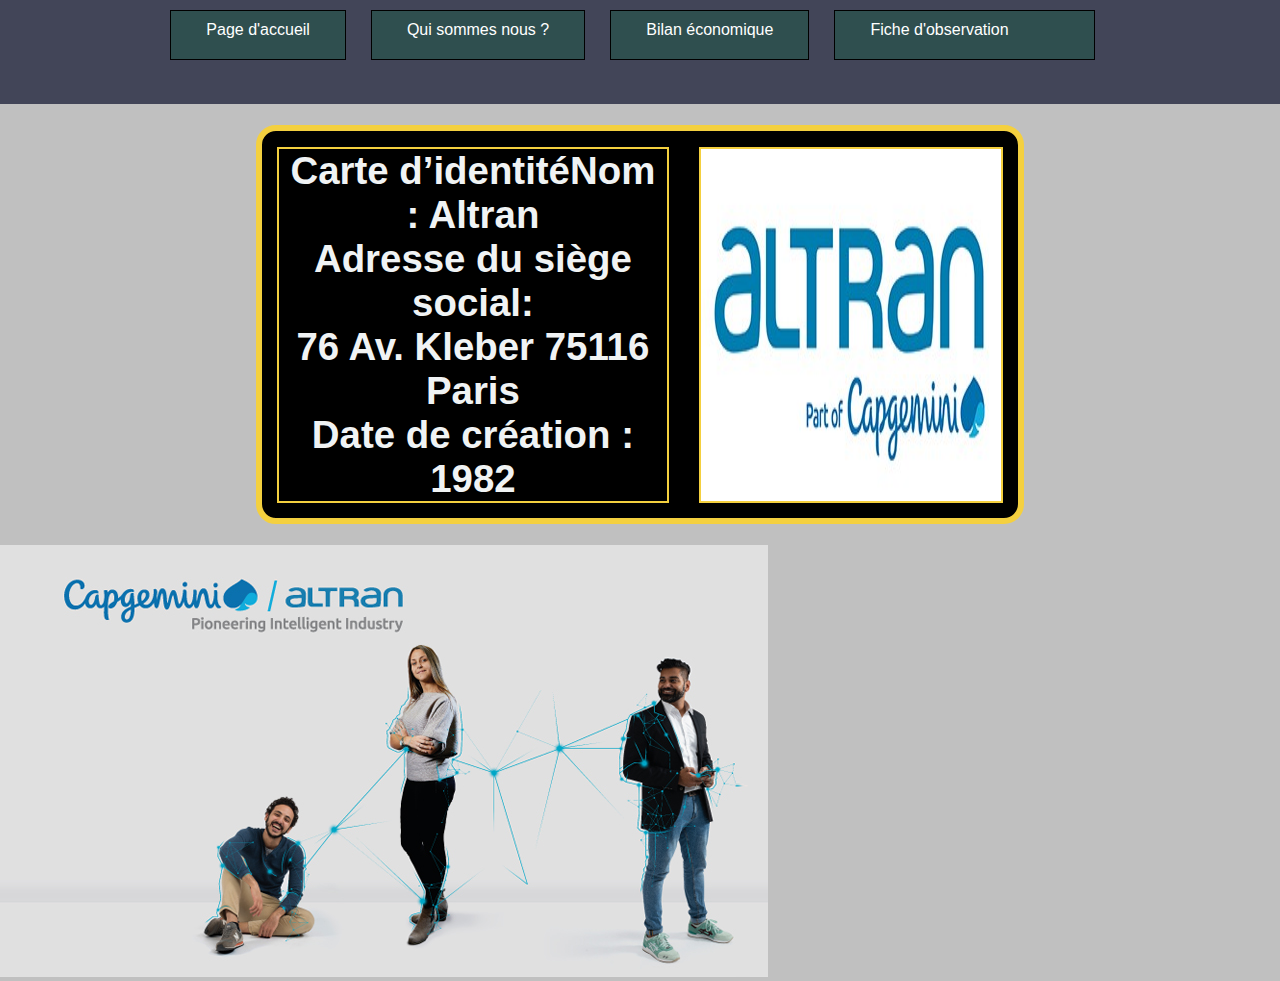
<file: index.html>
<!-- Page d'Asim SAK -->

<!DOCTYPE html>
<html lang="fr"> 
<head>
	<meta charset="utf-8">
	
	<title>Altran</title>
	<link href="styles/page_accueil.css" rel="stylesheet">
	<link rel="icon" href="favicon.ico" sizes="16x16" type="image/png">
</head>
<body>
	<nav>
		<ul>
			<li id="page_accueil"><a href="#">Page d'accueil</a></li>
			<li id="infos"><a href="pages/qui_sommes_nous.html">Qui sommes nous ?</a></li>
			<li id="bilan"><a href="pages/bilan_economique.html">Bilan économique</a></li>
			<li id="fiche_observation"><a href="pages/fiche_observation.html">Fiche d'observation<a></li>
		</ul>
	</nav>
	<div id="conteneur">

		
		<h1><p><span>Carte d’identité</span>Nom : Altran<br>Adresse du siège social:<br>76 Av. Kleber 75116 Paris<br>Date de création : 1982</p>
			<img src="images/logo.jpg" title="logo de Altran" alt="logo de Altran"/>
		</h1>
		<img id="img" src="images/Image-Altran.jpg " alt="image Altran">
		
	</div>
</body>
</html>
</file>
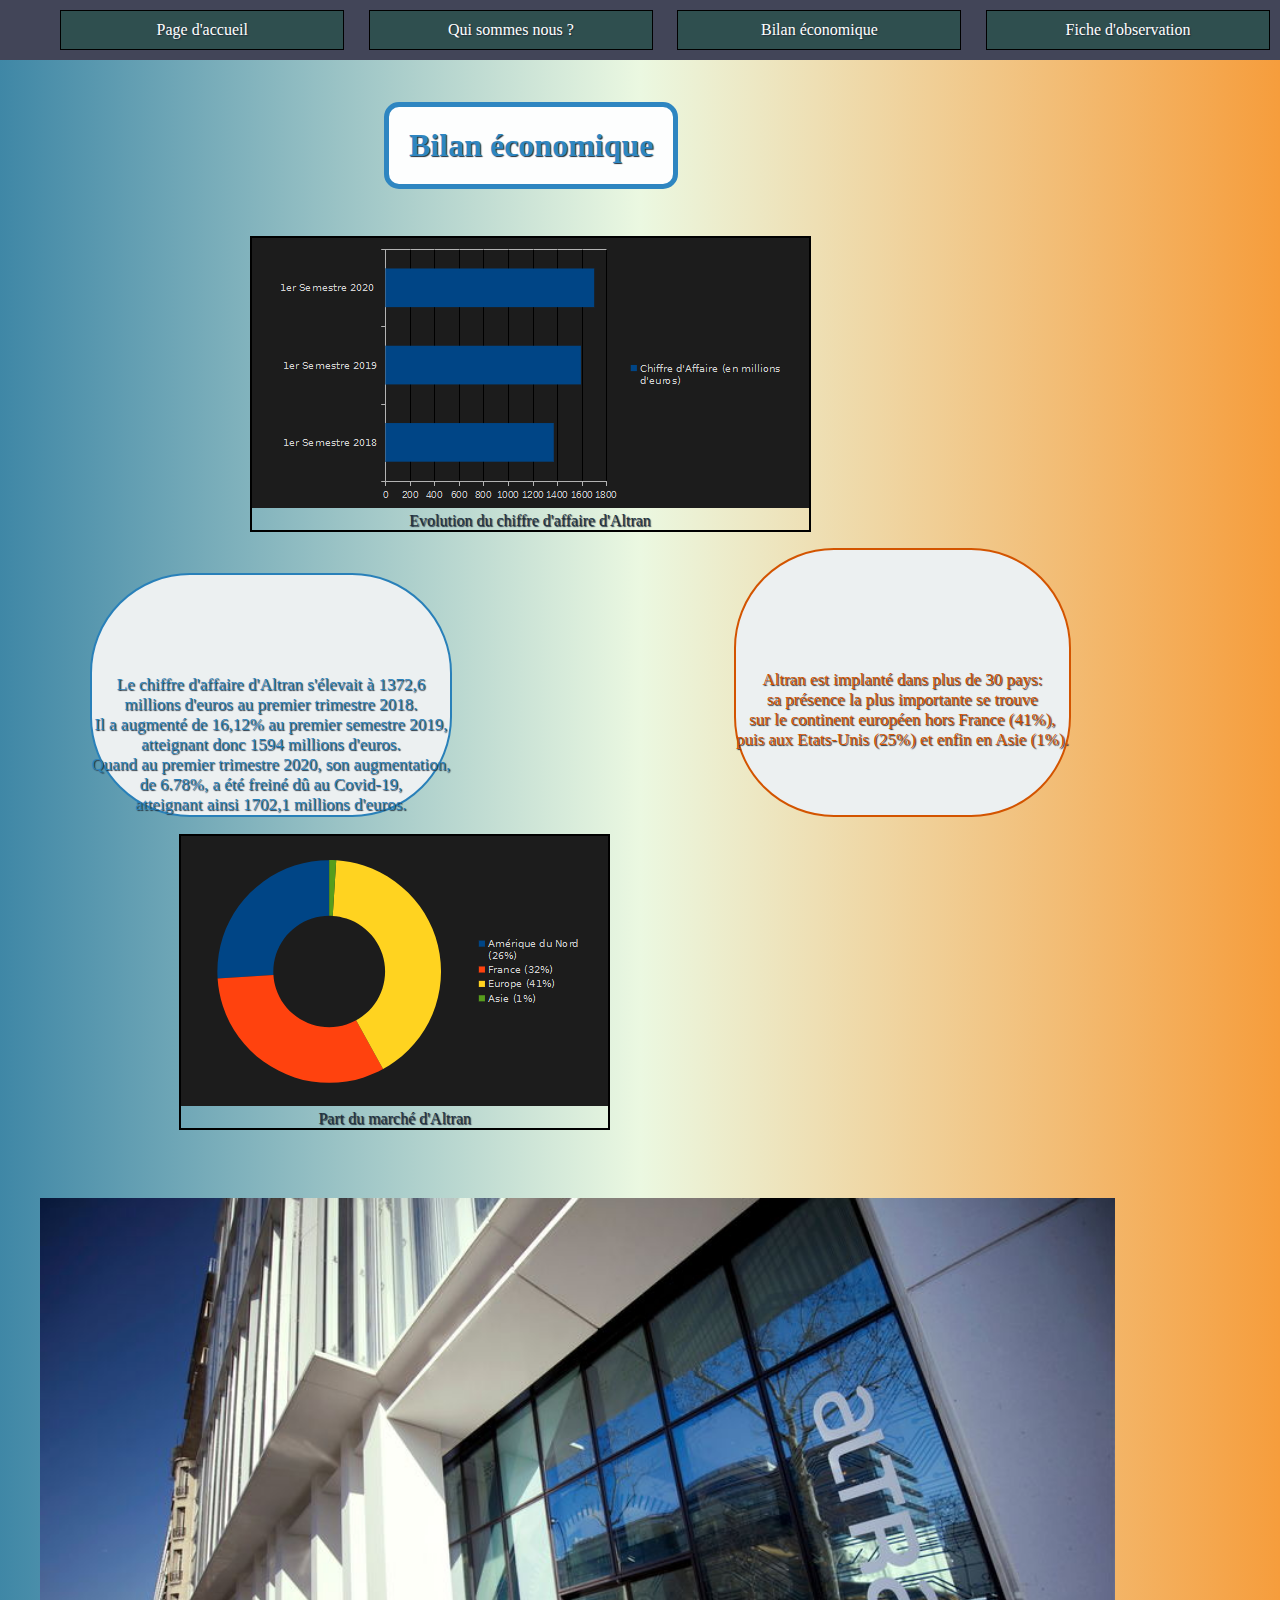
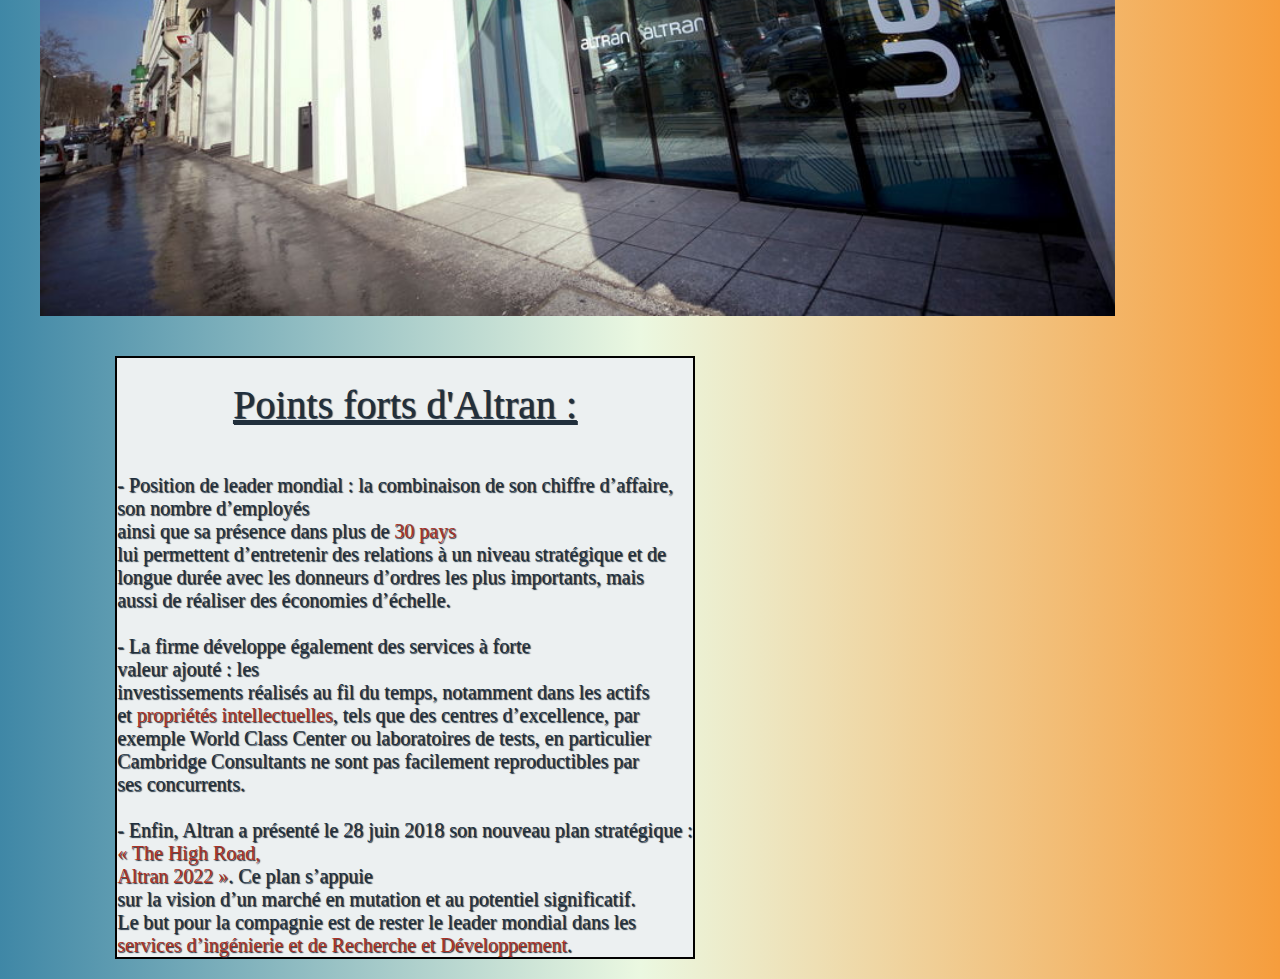
<file: pages/bilan_economique.html>
<!-- Page de Eliot -->

<!DOCTYPE html>
<html lang="fr">
<head>
	<meta charset="utf-8">
	<meta name="viewport" content="width=device-width, initial-scale=1.0">
	<title>Altran</title>
	<link href="../styles/bilan_economique.css" rel="stylesheet">
</head>
<body>
	<nav>
		<ul>
			<li id="page_accueil"><a href="../index.html">Page d'accueil</a></li>
			<li id="infos"><a href="qui_sommes_nous.html">Qui sommes nous ?</a></li>
			<li id="bilan"><a href="#">Bilan économique</a></li>
			<li id="fiche_observation"><a href="../pages/fiche_observation.html">Fiche d'observation</a></li>
		</ul>
	</nav>
	
     <div>
	
	<h1 id="titre">Bilan économique</h1>
	
		<figure id="figure1">
			<img id="chiffre_affaire" src="../images/chiffre_affaire.png" title="Evolution chiffre d'affaire sur la période 2018-2020" alt="Evolution chiffre d'affaire sur la période 2018-2020"/>
			<figcaption class="figcaption1">Evolution du chiffre d'affaire d'Altran</figcaption>
		</figure>

		<p id="p1"><br/><br/><br/><br/><br/>Le chiffre d'affaire d'Altran s'élevait à 1372,6 <br/>millions
			d'euros au premier trimestre 2018.<br/> Il a augmenté de 16,12% au premier semestre 2019,
			<br/>atteignant donc 1594 millions d'euros.<br/> Quand au premier trimestre 2020, son augmentation,
			<br/> de 6.78%, a été freiné dû au Covid-19,<br/> atteignant ainsi 1702,1 millions d'euros.</p>

		<p id="p2"><br/><br/><br/><br/><br/><br/>Altran est implanté dans plus de 30 pays: <br/>sa présence la plus
		importante se trouve <br/>sur le continent européen hors France (41%), <br/>puis aux Etats-Unis (25%)
		et enfin en Asie (1%).</p>

		<figure id="figure2">
			<img id="repartition_marche" src="../images/repartition_marche.png" title="Répartition des marchés d'Altran dans le monde" alt="Répartition des marchés d'Altran dans le monde"/>
			<figcaption class="figcaption2">Part du marché d'Altran</figcaption>
		</figure>
	</div>

	<br/><br/>

	<div>
		<figure>
			<img id="altran" src="../images/batiment_altran.jpg" title="Batiment Altran" alt="Batiment Altran"/>
		</figure>
  		<p id="p3">
			  <br/>
				<span id="miniTitre">Points forts d'Altran : </span>
			  <br/><br/>
				- Position de leader mondial : la combinaison de
				son chiffre d’affaire, <br/> son nombre d’employés <br/> ainsi
			 	 que sa présence dans plus de <span class="important">30 pays</span>
				<br/> lui permettent d’entretenir des relations à un
				niveau stratégique et de <br/> longue durée avec
			  	les donneurs d’ordres les plus importants, mais <br/>
			  	aussi de réaliser des économies d’échelle.
			  <br/><br/>

				- La firme développe également des services à forte <br/> valeur ajouté :
				les <br/> investissements réalisés au fil du temps, notamment dans
				les actifs <br/> et <span class="important">propriétés intellectuelles</span>,
				tels que des centres d’excellence, par <br/> exemple World Class Center ou
				laboratoires de tests, en particulier <br/> Cambridge Consultants ne sont
				pas facilement reproductibles par <br/> ses concurrents.
				<br/><br/>

				- Enfin, Altran a présenté le 28 juin 2018 son nouveau plan stratégique : <br/>
				<span class="important">« The High Road, <br/> Altran 2022 »</span>. Ce plan s’appuie
				<br/> sur la vision d’un marché en mutation et au potentiel significatif. <br/>
				Le but pour la compagnie est de rester le leader mondial dans les <br/>
				<span class="important">services d’ingénierie et de Recherche et Développement</span>.</p>
       </div>
</body>
</html>
</file>
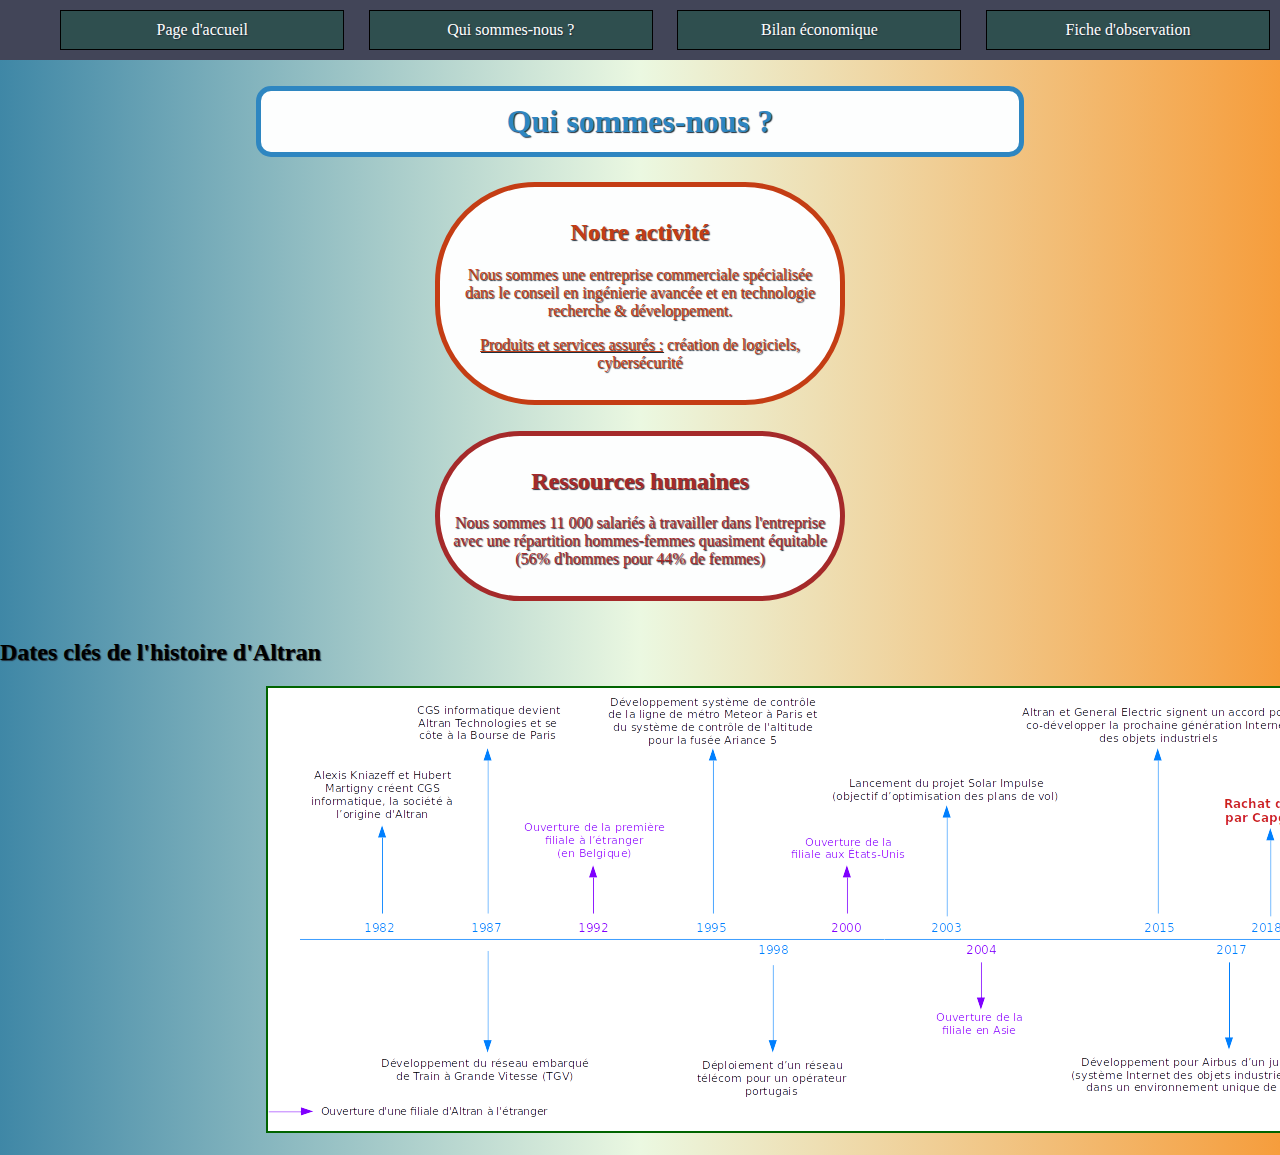
<file: pages/qui_sommes_nous.html>
<!-- Page crée par Florian-->

<!DOCTYPE html>
<html lang="fr"> 
<head>
	<meta charset="utf-8">
	
	<title>Altran</title>
	<link href="../styles/qui_sommes_nous.css" rel="stylesheet">
</head>
<body>
	<nav>
		<ul>
			<li id="page_accueil"><a href="../index.html">Page d'accueil</a></li>
			<li id="infos"><a href="#">Qui sommes-nous ?</a></li>
			<li id="bilan"><a href="bilan_economique.html">Bilan économique</a></li>
			<li id="fiche_observation"><a href="fiche_observation.html">Fiche d'observation</a></li>
		</ul>
	</nav>
	<footer>

	</footer>
	

	<h1 id="titre">Qui sommes-nous ?</h1>
	<div id="QuiSommesNous">
		<div id="Activite" class="col-6">
			<h2>Notre activité</h2>
			<p>
				Nous sommes une entreprise commerciale spécialisée dans le conseil en ingénierie avancée et en technologie recherche & développement.
			</p>
			<p>
				<a id="a1">Produits et services assurés :</a> création de logiciels, cybersécurité 
			</p>
		</div>
		
		<div id="RessHumaines" class="col-6">
			<h2>Ressources humaines</h2>
			<p>
				Nous sommes 11 000 salariés à travailler dans l'entreprise avec une répartition hommes-femmes quasiment équitable (56% d'hommes pour 44% de femmes)
			</p>
		</div>
	</div><br>

	<div>
		<div id="h22"><h2>Dates clés de l'histoire d'Altran</h2></div>
		<img id="imgfrise" src="../images/frise2.png" alt="Frise_chrono_Altran">
	</div><br>
</body>
</html>
</file>
<file: styles/page_accueil.css>
body {
	margin: 0px;
	padding: 0px;
	background-color: #C0C0C0;
	font-family: cursive, sans-serif;

}

nav{
	background-color: #424558;

	
}

nav ul {
	margin-top: 0px;
	padding: 10px;
	margin-left: 10px;
	display: flex;
	justify-content: center;
}

nav li {
	list-style-type: none;
	border: 1px solid black;
	margin-left: 2%; 	
	background-color: #2F4F4F;
	padding: 10px;
}

nav a {
	padding: 25px;
	text-decoration: none;
	color: #FFF;
}

#page_accueil:hover {
	border-top: 5px solid #E44D26;
	background-color: RGBa(228, 77, 38, 0.15);
}

#ent1:hover {
	border-top: 5px solid #0070BB;
	background-color: RGBa(000, 112, 192, 0.15);
}

#ent2:hover {
	border-top: 5px solid #F1DC4F;
	background-color: RGBa(241, 211, 79, 0.15);
}

#fiche_observation:hover {
	border-top: 5px solid #d7dbdd ;
	background-color: RGBa(231, 236, 241, 0.15);
}

#conteneur {
	justify-content: space-between;
	overflow: hidden;
}

#marge {
	float: left;
	border: 2px solid #707B7C;
	background-color: #707B7C;
	width: 15%;
}

h1 {
	border: 6px solid #f4d03f;
	background-color: #000;
	border-radius: 20px;
	margin-left: 20%;
	margin-right: 20%;
	display: flex;
}	

h1 p {
	border: 2px solid #f4d03f;
	color: #f0f3f4; 
	margin: 2%;
	text-align: center;
	font-size: 1.2em;
	font-family: Arial, sans-serif;
}

h1 img {
	border: 2px solid #f4d03f;
    margin: 2%;
}	

#para1 {
	height: 300px;
	border: 5px solid #17202a;
	margin-left: 15%;
	margin-top: 3%;
	margin-right: 15%;	
	padding: 10px;
	text-align: justify;
	color: #17202a;
}	

footer {
	background-color: #424558;
	height: 50px;

	
}
</file>
<file: styles/bilan_economique.css>
/* Page de Eliot */

body {
	margin: 0px;
	padding: 0px;
	font-family: Apple Chancery, cursive;
	text-shadow: 1px 1px 1px #212f3c;
	background: linear-gradient(0.25turn, #3f87a6, #ebf8e1, #f69d3c);
}

nav {
	background-color: #424558;
}

nav ul {
	margin-top: 0px;
	padding: 10px;
	margin-left: 2%;
	display: flex;
	justify-content: center;
}

nav li {
	width: 300px;
	list-style-type: none;
	border: 1px solid black;
	margin-left: 2%;
	background-color: #2F4F4F;
	padding: 10px;
	text-align: center;
}

nav a {
	padding: 25px;
	text-decoration: none;
	color: #FFF;
}

#page_accueil:hover {
	border-top: 5px solid #E44D26;
	background-color: RGBa(228, 77, 38, 0.15);
}

#infos:hover {
	border-top: 5px solid #0070BB;
	background-color: RGBa(000, 112, 192, 0.15);
}

#bilan:hover {
	border-top: 5px solid #F1DC4F;
	background-color: RGBa(241, 211, 79, 0.15);
}

#fiche_observation:hover {
	border-top: 5px solid #d7dbdd ;
	background-color: RGBa(231, 236, 241, 0.15);
}

div {
	display: flex;
	flex-wrap: wrap;
}

#p1 {
	border: 2px solid #2980b9;
	border-radius: 100px;
	background-color: #ecf0f1;
	font-size: 17px;
	margin-left: 7%;
	margin-top: 2%;
	text-align: center;
	color: #2980b9;
}

#p2 {
	border: 2px solid #d35400;
	border-radius: 100px;
	background-color: #ecf0f1;
	font-size: 17px;
	margin-left: 22%;
	text-align: center;
	margin-top: 0%;
	color: #d35400;
}

#p3 {
	border: 2px solid black;
	background-color: #ecf0f1;
	margin-left: 9%;
	color: #212f3c;
	text-align: justify;
	font-size: 20px;
}

#titre {
	border: 5px solid #2e86c1;
	border-radius: 15px;
	padding: 20px;
	margin-left: 30%;
	margin-right: 20%;
	margin-top: 2%;
	text-align: center;
	background-color: #fdfefe;
	color: #2e86c1;
}

figcaption {
	text-align: center;
	color: #212f3c;
}

#figure1 {
	border: 2px solid black;
	margin-left: 19.5%;
	margin-top: 2%;
}

#figure2 {
	border: 2px solid black;
	margin-left: 14%;
	margin-top: 0%;
}

#figure3 {
	margin-left: 2%;
	margin-top: 0%;
}

#altran {
	width: 120%;
}

#miniTitre {
	text-decoration: underline;
	display: block;
	text-align: center;
	font-size: 40px;
}

.important {
	color: #a93226;
}
</file>
<file: styles/qui_sommes_nous.css>
/*Page crée par Florian*/

body {
	margin: 0px;
	padding: 0px;
	background: linear-gradient(0.25turn, #3f87a6, #ebf8e1, #f69d3c);
	font-family: Apple Chancery, cursive;
	text-shadow: 1px 1px 1px #212f3c;
}

nav{
	background-color: #424558;
}

nav ul {
	margin-top: 0px;
	padding: 10px;
	margin-left: 2%;
	display: flex;
	justify-content: center;
}

nav li {
	width: 300px;
	list-style-type: none;
	border: 1px solid black;
	margin-left: 2%; 	
	background-color: #2F4F4F;
	padding: 10px;
	text-align: center;
}

nav a {
	padding: 25px;
	text-decoration: none;
	color: #FFF;
}

#page_accueil:hover {
	border-top: 5px solid #E44D26;
	background-color: RGBa(228, 77, 38, 0.15);
}

#infos:hover {
	border-top: 5px solid #0070BB;
	background-color: RGBa(000, 112, 192, 0.15);
}

#blan:hover {
	border-top: 5px solid #F1DC4F;
	background-color: RGBa(241, 211, 79, 0.15);
}

#fiche_observation:hover {
	border-top: 5px solid #d7dbdd ;
	background-color: RGBa(231, 236, 241, 0.15);
}

#conteneur {
	justify-content: space-between;
	overflow: hidden;
}

#titre {
	border: 5px solid #2e86c1;
	border-radius: 15px;
	padding: 12px;
	margin-left: 20%;
	margin-right: 20%;
	margin-top: 2%;
	text-align: center;
	background-color: #fdfefe;
	color: #2e86c1;
}

#imgfrise {
	border: 2px solid darkgreen;
    margin-left: 20.75%;
    margin-right: 19.8%;
}

#h2 {
	text-align: center;
	color: darkgreen;
}

#a1 {
	text-decoration: underline;
}

#Activite {
	border: 5px solid rgb(196, 61, 20);
	border-radius: 100px;
	padding: 12px;
	margin-left: 34%;
	margin-right: 34%;
	margin-top: 2%;
	text-align: center;
	background-color: #fdfefe;
	color: rgb(196, 61, 20);
}

#RessHumaines {
	border: 5px solid brown;
	border-radius: 100px;
	padding: 12px;
	margin-left: 34%;
	margin-right: 34%;
	margin-top: 2%;
	text-align: center;
	background-color: #fdfefe;
	color: brown;
}

#employe {
	height: 8cm;
}
</file>
